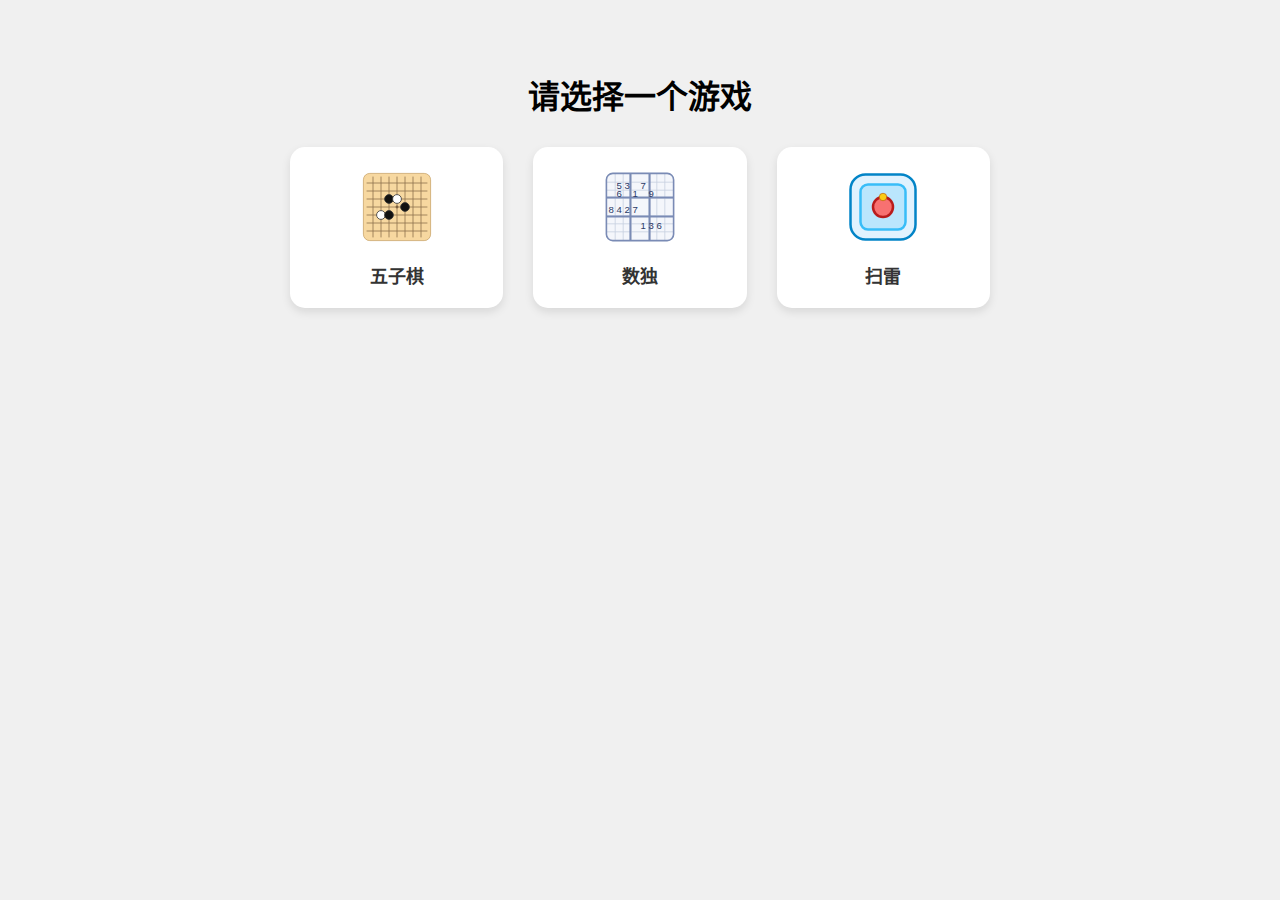
<file: index.html>
<!DOCTYPE html>
<html lang="zh-CN">
<head>
    <meta charset="UTF-8">
    <meta name="viewport" content="width=device-width, initial-scale=1.0">
    <title>游戏选择</title>
    <style>
        body {
            font-family: Arial, sans-serif;
            background: #f0f0f0;
            margin: 0;
            padding: 50px;
            text-align: center;
        }
        h1 {
            margin-bottom: 30px;
        }
        .game-grid {
            display: grid;
            grid-template-columns: repeat(auto-fit, minmax(150px, 1fr));
            gap: 30px;
            max-width: 700px;
            margin: 0 auto;
        }
        .game-item {
            background: #fff;
            border-radius: 15px;
            box-shadow: 0 4px 10px rgba(0,0,0,0.1);
            text-decoration: none;
            color: #333;
            padding: 20px;
            transition: transform 0.3s, box-shadow 0.3s;
            display: block;
        }
        .game-item:hover {
            transform: translateY(-2px) scale(1.03);
            box-shadow: 0 10px 18px rgba(0,0,0,0.12);
        }
        .game-item svg {
            width: 80px;
            height: 80px;
            margin-bottom: 15px;
            display: block;
            margin-inline: auto;
        }
        .game-item h2 {
            margin: 0;
            font-size: 18px;
        }
        @media (prefers-color-scheme: dark) {
            body { background: #0f1115; color: #e6e6e6; }
            .game-item { background: #151923; color: #e6e6e6; }
        }
    </style>
</head>
<body>
<h1>请选择一个游戏</h1>
<div class="game-grid">
    <a class="game-item" href="html/Gomoku.html" aria-label="进入五子棋">
        <!-- 五子棋图标（SVG 内联） -->
        <svg viewBox="0 0 100 100" role="img" aria-labelledby="title-gomoku desc-gomoku">
            <title id="title-gomoku">五子棋图标</title>
            <desc id="desc-gomoku">棋盘与黑白棋子</desc>
            <!-- 棋盘背景 -->
            <rect x="8" y="8" width="84" height="84" rx="8" fill="#f7d8a0" stroke="#c9a46a"/>
            <!-- 网格线 -->
            <g stroke="#7c6140" stroke-width="1">
                <!-- 9x9 简化网格 -->
                <script type="application/ecmascript"><![CDATA[
                // 占位：SVG 内不运行脚本，这里只是避免重复书写。下方用静态路径。
                ]]></script>
            </g>
            <!-- 静态网格线（每10单位，从15到85） -->
            <g stroke="#7c6140" stroke-width="1" opacity="0.85">
                <!-- 竖线 -->
                <path d="M20 12 L20 88 M30 12 L30 88 M40 12 L40 88 M50 12 L50 88 M60 12 L60 88 M70 12 L70 88 M80 12 L80 88"/>
                <!-- 横线 -->
                <path d="M12 20 L88 20 M12 30 L88 30 M12 40 L88 40 M12 50 L88 50 M12 60 L88 60 M12 70 L88 70 M12 80 L88 80"/>
            </g>
            <!-- 星位 -->
            <g fill="#7c6140">
                <circle cx="50" cy="50" r="1.8"/>
            </g>
            <!-- 棋子示意（黑白各若干） -->
            <g stroke="#333" stroke-width="1">
                <circle cx="40" cy="40" r="5.5" fill="#111"/>
                <circle cx="50" cy="40" r="5.5" fill="#fff"/>
                <circle cx="60" cy="50" r="5.5" fill="#111"/>
                <circle cx="30" cy="60" r="5.5" fill="#fff"/>
                <circle cx="40" cy="60" r="5.5" fill="#111"/>
            </g>
        </svg>
        <h2>五子棋</h2>
    </a>

    <a class="game-item" href="html/Sudoku.html" aria-label="进入数独">
        <!-- 数独图标（SVG 内联） -->
        <svg viewBox="0 0 100 100" role="img" aria-labelledby="title-sudoku desc-sudoku">
            <title id="title-sudoku">数独图标</title>
            <desc id="desc-sudoku">9x9 网格与示例数字</desc>
            <!-- 背板 -->
            <rect x="8" y="8" width="84" height="84" rx="8" fill="#f4f6fb" stroke="#cfd6e6"/>
            <!-- 细网格线 -->
            <g stroke="#c8d0e0" stroke-width="1">
                <!-- 竖线 -->
                <path d="M19 8 L19 92 M29 8 L29 92 M39 8 L39 92 M61 8 L61 92 M71 8 L71 92 M81 8 L81 92"/>
                <!-- 横线 -->
                <path d="M8 19 L92 19 M8 29 L92 29 M8 39 L92 39 M8 61 L92 61 M8 71 L92 71 M8 81 L92 81"/>
            </g>
            <!-- 粗分块线（3x3） -->
            <g stroke="#7a8bb5" stroke-width="2.5">
                <path d="M8 38 L92 38 M8 62 L92 62 M38 8 L38 92 M62 8 L62 92"/>
            </g>
            <!-- 外边框重描 -->
            <rect x="8" y="8" width="84" height="84" rx="8" fill="none" stroke="#7a8bb5" stroke-width="2"/>
            <!-- 数字（示例） -->
            <g font-family="Arial, Helvetica, sans-serif" font-size="12" text-anchor="middle" dominant-baseline="middle" fill="#2b3a67">
                <text x="24" y="24">5</text>
                <text x="34" y="24">3</text>
                <text x="54" y="24">7</text>

                <text x="24" y="34">6</text>
                <text x="44" y="34">1</text>
                <text x="64" y="34">9</text>

                <text x="14" y="54">8</text>
                <text x="24" y="54">4</text>
                <text x="34" y="54">2</text>
                <text x="44" y="54">7</text>

                <text x="54" y="74">1</text>
                <text x="64" y="74">3</text>
                <text x="74" y="74">6</text>
            </g>
        </svg>
        <h2>数独</h2>
    </a>

    <a class="game-item" href="html/MineSweeper.html" aria-label="进入数独">
        <svg class="icon" viewBox="0 0 64 64" xmlns="http://www.w3.org/2000/svg" role="img" aria-label="Minesweeper bomb tile">
            <!-- 卡片背景 -->
            <rect x="6" y="6" width="52" height="52" rx="12" fill="#e0f2fe" stroke="#0284c7" stroke-width="2"/>

            <!-- 内部格子 -->
            <rect x="14" y="14" width="36" height="36" rx="6" fill="#bae6fd" stroke="#38bdf8" stroke-width="2"/>

            <!-- 炸弹元素（简洁，居中） -->
            <circle cx="32" cy="32" r="8" fill="#f87171" stroke="#b91c1c" stroke-width="2"/>
            <circle cx="32" cy="24" r="3" fill="#facc15" stroke="#b45309" stroke-width="0.5"/>
        </svg>
        <h2>扫雷</h2>
    </a>
</div>
</body>
</html>
</file>
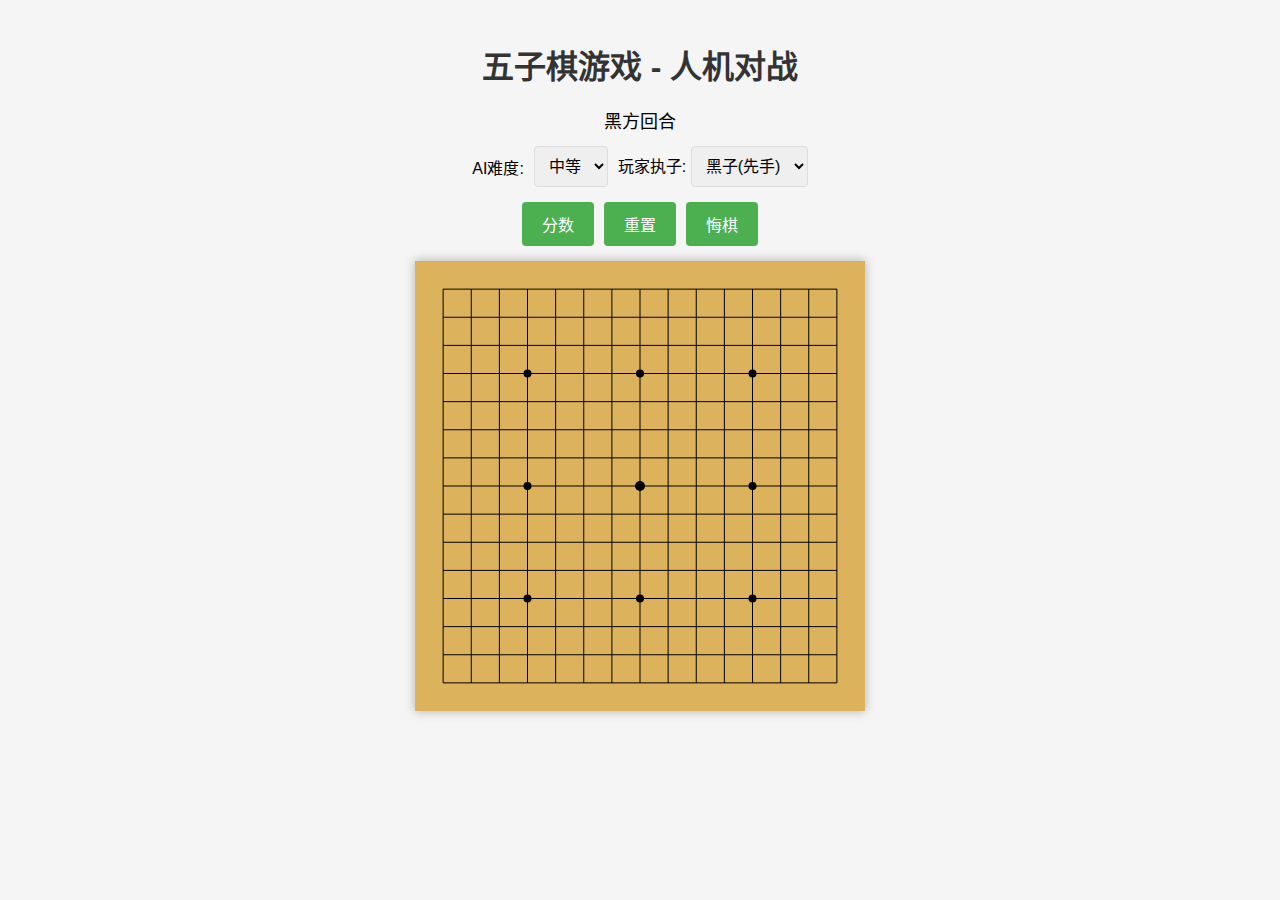
<file: html/Gomoku.html>
<!DOCTYPE html>
<html lang="zh-CN">
<head>
    <meta charset="UTF-8">
    <meta name="viewport" content="width=device-width, initial-scale=1.0">
    <title>五子棋游戏 - 人机对战</title>
    <link rel="stylesheet" href="../css/style.css">
    <script src="../script/Position.js"></script>
    <script src="../script/Board.js"></script>
    <script src="../script/script.js"></script>
</head>
<body>
<h1>五子棋游戏 - 人机对战</h1>
<div id="status">黑棋回合</div>
<div id="controls">
    <div class="difficulty-option">
        <label for="difficulty">AI难度:</label>
        <select id="difficulty">
            <option value="1">简单</option>
            <option value="2" selected>中等</option>
            <option value="3">困难</option>
        </select>
    </div>
    <div class="player-option">
        <label for="player-order">玩家执子:</label>
        <select id="player-order">
            <option value="black" selected>黑子(先手)</option>
            <option value="white">白子(后手)</option>
        </select>
    </div>
</div>

<div id="buttons">
    <button id="show-scores">分数</button>
    <button id="restart">重置</button>
    <button id="undo">悔棋</button>
</div>
<div id="game-container">
    <canvas id="board" width="450" height="450"></canvas>
</div>

</body>
</html>
</file>
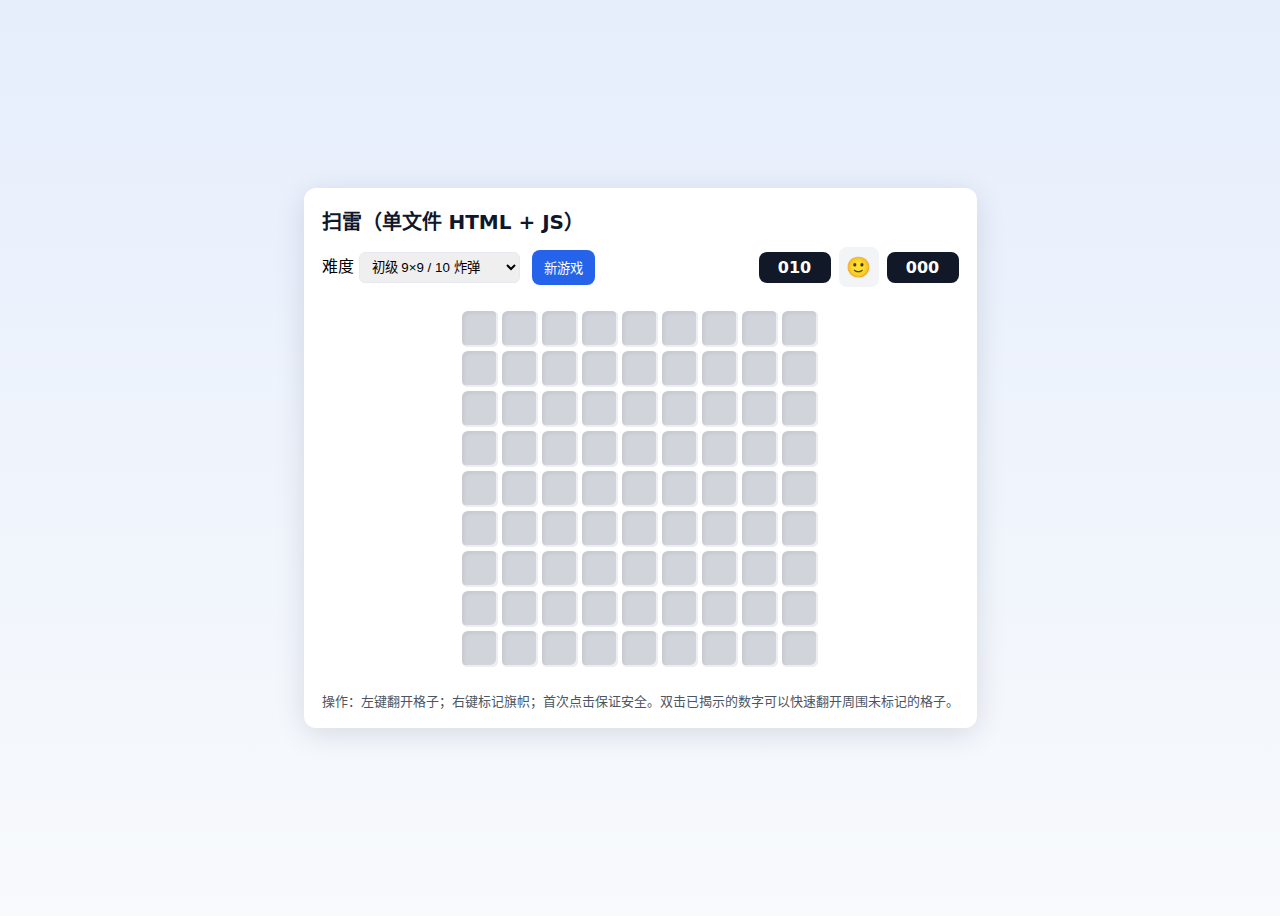
<file: html/MineSweeper.html>
<!doctype html>
<html lang="zh-CN">
<head>
    <meta charset="utf-8" />
    <meta name="viewport" content="width=device-width,initial-scale=1" />
    <title>扫雷 - 单文件实现</title>
    <style>
        :root{
            --bg:#f3f4f6; --panel:#fff; --primary:#0f172a; --accent:#2563eb;
            --cell-size:36px;
        }
        *{box-sizing:border-box}
        body{font-family:Inter, system-ui, -apple-system, "Segoe UI", Roboto, "Helvetica Neue", Arial; background:linear-gradient(180deg,#e6eefc 0%,#f8fafc 100%); min-height:100vh; display:flex; align-items:center; justify-content:center; padding:24px}
        .container{max-width:100%; background:var(--panel); border-radius:12px; padding:18px; box-shadow:0 6px 30px rgba(12,20,40,0.12); overflow:auto;}
        h1{margin:0 0 12px; font-size:20px; color:var(--primary)}

        .controls{display:flex; gap:12px; align-items:center; margin-bottom:12px; flex-wrap:wrap}
        .controls select, .controls input[type=number]{padding:6px 8px; border-radius:6px; border:1px solid #e6e9ef}
        .controls button{background:var(--accent); color:#fff; border:none; padding:8px 12px; border-radius:8px; cursor:pointer}

        .status{display:flex; gap:12px; margin-bottom:12px; align-items:center}
        .badge{padding:6px 10px; border-radius:8px; background:#111827; color:#fff; font-weight:700; min-width:72px; text-align:center}
        .smiley{width:40px; height:40px; border-radius:8px; display:inline-grid; place-items:center; font-size:20px; cursor:pointer; user-select:none; background:#f3f4f6}

        .board-wrap{display:flex; justify-content:center; overflow:auto; max-width:100%;}
        .board{display:grid; gap:4px; background:transparent; padding:12px; border-radius:8px}
        .cell{width:var(--cell-size); height:var(--cell-size); background:#d1d5db; border-radius:6px; display:flex; align-items:center; justify-content:center; font-weight:700; cursor:pointer; user-select:none; box-shadow:inset -2px -2px 0 rgba(255,255,255,0.6), inset 2px 2px 4px rgba(0,0,0,0.06)}
        .cell.revealed{background:#f8fafc; box-shadow:none; cursor:default}
        .cell.flag{background:#ffdcdc}
        .cell.mine{background:#f87171; color:#8b0000}
        .cell.number-1{color:#2563eb}
        .cell.number-2{color:#059669}
        .cell.number-3{color:#ef4444}
        .cell.number-4{color:#7c3aed}
        .cell.number-5{color:#c026d3}
        .cell.number-6{color:#0ea5a4}
        .cell.number-7{color:#1f2937}
        .cell.number-8{color:#6b7280}

        .footer{margin-top:12px; color:#4b5563; font-size:13px}

        @media (max-width:520px){:root{--cell-size:28px}}
    </style>
</head>
<body>
<div class="container">
    <h1>扫雷（单文件 HTML + JS）</h1>

    <div class="controls">
        <label>难度
            <select id="preset">
                <option value="beginner">初级 9×9 / 10 炸弹</option>
                <option value="intermediate">中级 16×16 / 40 炸弹</option>
                <option value="expert">高级 30×16 / 99 炸弹</option>
                <option value="custom">自定义</option>
            </select>
        </label>

        <label id="customSettings" style="display:none">行: <input id="rows" type="number" min="5" max="40" value="9" style="width:70px"></label>
        <label id="customW" style="display:none">列: <input id="cols" type="number" min="5" max="50" value="9" style="width:70px"></label>
        <label id="customM" style="display:none">炸弹: <input id="mines" type="number" min="1" value="10" style="width:90px"></label>

        <button id="newGame">新游戏</button>
        <div style="flex:1"></div>
        <div style="display:flex; gap:8px; align-items:center">
            <div class="badge" id="mineCount">000</div>
            <div class="smiley" id="smiley">🙂</div>
            <div class="badge" id="timer">000</div>
        </div>
    </div>

    <div class="board-wrap">
        <div id="board" class="board"></div>
    </div>

    <div class="footer">操作：左键翻开格子；右键标记旗帜；首次点击保证安全。双击已揭示的数字可以快速翻开周围未标记的格子。</div>
</div>

<script>
    // 全局状态
    const boardEl = document.getElementById('board');
    const mineCountEl = document.getElementById('mineCount');
    const timerEl = document.getElementById('timer');
    const newGameBtn = document.getElementById('newGame');
    const preset = document.getElementById('preset');
    const smiley = document.getElementById('smiley');

    const customSettings = document.getElementById('customSettings');
    const customW = document.getElementById('customW');
    const customM = document.getElementById('customM');
    const rowsInput = document.getElementById('rows');
    const colsInput = document.getElementById('cols');
    const minesInput = document.getElementById('mines');

    let rows = 9, cols = 9, mines = 10;
    let grid = []; // cells
    let firstClick = true;
    let timer = null; let seconds = 0;
    let remainingMines = mines;
    let revealedCount = 0;
    let totalCells = rows * cols;
    let gameOver = false;

    function setPreset(p){
        if(p==='beginner'){rows=9;cols=9;mines=10}
        else if(p==='intermediate'){rows=16;cols=16;mines=40}
        else if(p==='expert'){rows=16;cols=30;mines=99}
        updateCustomInputs();
    }

    preset.addEventListener('change',()=>{
        if(preset.value==='custom'){
            customSettings.style.display='inline-block'; customW.style.display='inline-block'; customM.style.display='inline-block';
        }else{
            customSettings.style.display='none'; customW.style.display='none'; customM.style.display='none';
            setPreset(preset.value);
        }
    });

    function updateCustomInputs(){
        rowsInput.value = rows; colsInput.value = cols; minesInput.value = mines;
    }

    rowsInput.addEventListener('change',()=>{rows = clamp(Number(rowsInput.value),5,40); rowsInput.value=rows});
    colsInput.addEventListener('change',()=>{cols = clamp(Number(colsInput.value),5,50); colsInput.value=cols});
    minesInput.addEventListener('change',()=>{mines = Math.max(1, Math.min(rows*cols-1, Number(minesInput.value))); minesInput.value=mines});

    newGameBtn.addEventListener('click', startNewGame);
    smiley.addEventListener('click', startNewGame);

    function startNewGame(){
        // read custom if selected
        if(preset.value==='custom'){
            rows = clamp(Number(rowsInput.value)||9,5,40);
            cols = clamp(Number(colsInput.value)||9,5,50);
            mines = clamp(Number(minesInput.value)||10,1, rows*cols-1);
        } else setPreset(preset.value);

        totalCells = rows*cols;
        resetState();
        renderBoard();
        updateCounters();
    }

    function resetState(){
        grid = Array.from({length:rows}, ()=> Array.from({length:cols}, ()=> ({mine:false, revealed:false, flagged:false, count:0, el:null})));
        firstClick = true; seconds = 0; clearInterval(timer); timer = null; timerEl.textContent = formatTime(0);
        remainingMines = mines; revealedCount=0; gameOver=false; smiley.textContent='🙂';
    }

    function renderBoard(){
        boardEl.innerHTML='';
        boardEl.style.gridTemplateColumns = `repeat(${cols}, ${getComputedStyle(document.documentElement).getPropertyValue('--cell-size') || '36px'})`;
        boardEl.style.gridAutoRows = 'min-content';

        for(let r=0;r<rows;r++){
            for(let c=0;c<cols;c++){
                const cell = document.createElement('div');
                cell.className='cell';
                cell.dataset.r = r; cell.dataset.c = c;
                cell.addEventListener('click', onLeftClick);
                cell.addEventListener('contextmenu', onRightClick);
                cell.addEventListener('dblclick', onDoubleClick);
                boardEl.appendChild(cell);
                grid[r][c].el = cell;
            }
        }
    }

    function onLeftClick(e){
        if(gameOver) return;
        const el = e.currentTarget; const r = +el.dataset.r, c = +el.dataset.c;
        if(grid[r][c].flagged || grid[r][c].revealed) return;

        if(firstClick){
            placeMines(r,c);
            calcCounts();
            startTimer();
            firstClick=false;
        }

        revealCell(r,c);
        checkWin();
    }

    function onRightClick(e){
        e.preventDefault(); if(gameOver) return;
        const el = e.currentTarget; const r = +el.dataset.r, c = +el.dataset.c;
        const cell = grid[r][c];
        if(cell.revealed) return;
        cell.flagged = !cell.flagged;
        if(cell.flagged) el.classList.add('flag'), el.textContent='🚩'; else el.classList.remove('flag'), el.textContent='';
        remainingMines += cell.flagged ? -1 : 1;
        updateCounters();
    }

    function onDoubleClick(e){
        if(gameOver) return;
        const el = e.currentTarget; const r = +el.dataset.r, c = +el.dataset.c;
        const cell = grid[r][c];
        if(!cell.revealed || cell.count===0) return;
        // chord: if flagged around equals number, reveal remaining neighbors
        const neighbors = neighborsOf(r,c);
        const flaggedAround = neighbors.filter(n=>grid[n.r][n.c].flagged).length;
        if(flaggedAround === cell.count){
            neighbors.forEach(n => { if(!grid[n.r][n.c].flagged && !grid[n.r][n.c].revealed) revealCell(n.r,n.c); });
            checkWin();
        }
    }

    function placeMines(sr, sc){
        // place `mines` mines excluding (sr,sc) and its neighbors to make first click comfortable
        const forbid = new Set(); forbid.add(`${sr},${sc}`);
        neighborsOf(sr,sc).forEach(n=>forbid.add(`${n.r},${n.c}`));

        let toPlace = mines;
        const available = [];
        for(let r=0;r<rows;r++) for(let c=0;c<cols;c++) if(!forbid.has(`${r},${c}`)) available.push([r,c]);

        shuffleArray(available);
        for(let i=0;i<toPlace;i++){
            const [r,c] = available[i]; grid[r][c].mine = true;
        }
    }

    function calcCounts(){
        for(let r=0;r<rows;r++){
            for(let c=0;c<cols;c++){
                if(grid[r][c].mine) { grid[r][c].count = -1; continue; }
                const neigh = neighborsOf(r,c);
                grid[r][c].count = neigh.reduce((s,n)=> s + (grid[n.r][n.c].mine?1:0), 0);
            }
        }
    }

    function revealCell(r,c){
        const cell = grid[r][c]; const el = cell.el;
        if(cell.revealed || cell.flagged) return;
        cell.revealed = true; el.classList.add('revealed');
        if(cell.mine){
            el.classList.add('mine'); el.textContent='💣';
            // reveal all mines
            revealAllMines();
            endGame(false);
            return;
        }
        revealedCount++;
        if(cell.count>0){ el.textContent = cell.count; el.classList.add('number-'+cell.count); }
        else { // flood fill
            el.textContent='';
            neighborsOf(r,c).forEach(n=>{ if(!grid[n.r][n.c].revealed) revealCell(n.r,n.c); });
        }
    }

    function revealAllMines(){
        for(let r=0;r<rows;r++) for(let c=0;c<cols;c++) if(grid[r][c].mine){ grid[r][c].revealed=true; const el=grid[r][c].el; if(!el.classList.contains('mine')){el.classList.add('mine'); el.textContent='💣'}}
    }

    function checkWin(){
        if(gameOver) return;
        if(revealedCount === totalCells - mines){
            endGame(true);
        }
    }

    function endGame(win){
        gameOver = true; clearInterval(timer);
        smiley.textContent = win ? '😎' : '😵';
        if(win){ // mark remaining flags
            for(let r=0;r<rows;r++) for(let c=0;c<cols;c++){
                if(grid[r][c].mine && !grid[r][c].flagged){ grid[r][c].el.textContent='🚩'; grid[r][c].el.classList.add('flag'); }
            }
        }
    }

    function neighborsOf(r,c){
        const ret = [];
        for(let dr=-1;dr<=1;dr++) for(let dc=-1;dc<=1;dc++){
            if(dr===0 && dc===0) continue; const nr=r+dr, nc=c+dc; if(nr>=0 && nr<rows && nc>=0 && nc<cols) ret.push({r:nr,c:nc});
        }
        return ret;
    }

    function startTimer(){
        timerEl.textContent = formatTime(0);
        seconds = 0; timer = setInterval(()=>{ seconds++; timerEl.textContent = formatTime(seconds); }, 1000);
    }

    function updateCounters(){
        mineCountEl.textContent = String(remainingMines).padStart(3,'0');
    }

    // utils
    function clamp(v,min,max){return Math.max(min,Math.min(max,v));}
    function shuffleArray(a){ for(let i=a.length-1;i>0;i--){ const j=Math.floor(Math.random()*(i+1)); [a[i],a[j]]=[a[j],a[i]]; }}
    function formatTime(s){ return String(s).padStart(3,'0'); }

    // disable context menu to help right-click flags
    document.addEventListener('contextmenu', (e)=>{ if(e.target && e.target.classList && e.target.classList.contains('cell')) e.preventDefault(); });

    // initialize
    startNewGame();

    // keyboard support: N for new game, space for quick reveal smiley
    document.addEventListener('keydown', (e)=>{
        if(e.key.toLowerCase()==='n') startNewGame();
        if(e.key===' ') { e.preventDefault(); smiley.click(); }
    });

</script>
</body>
</html>
</file>
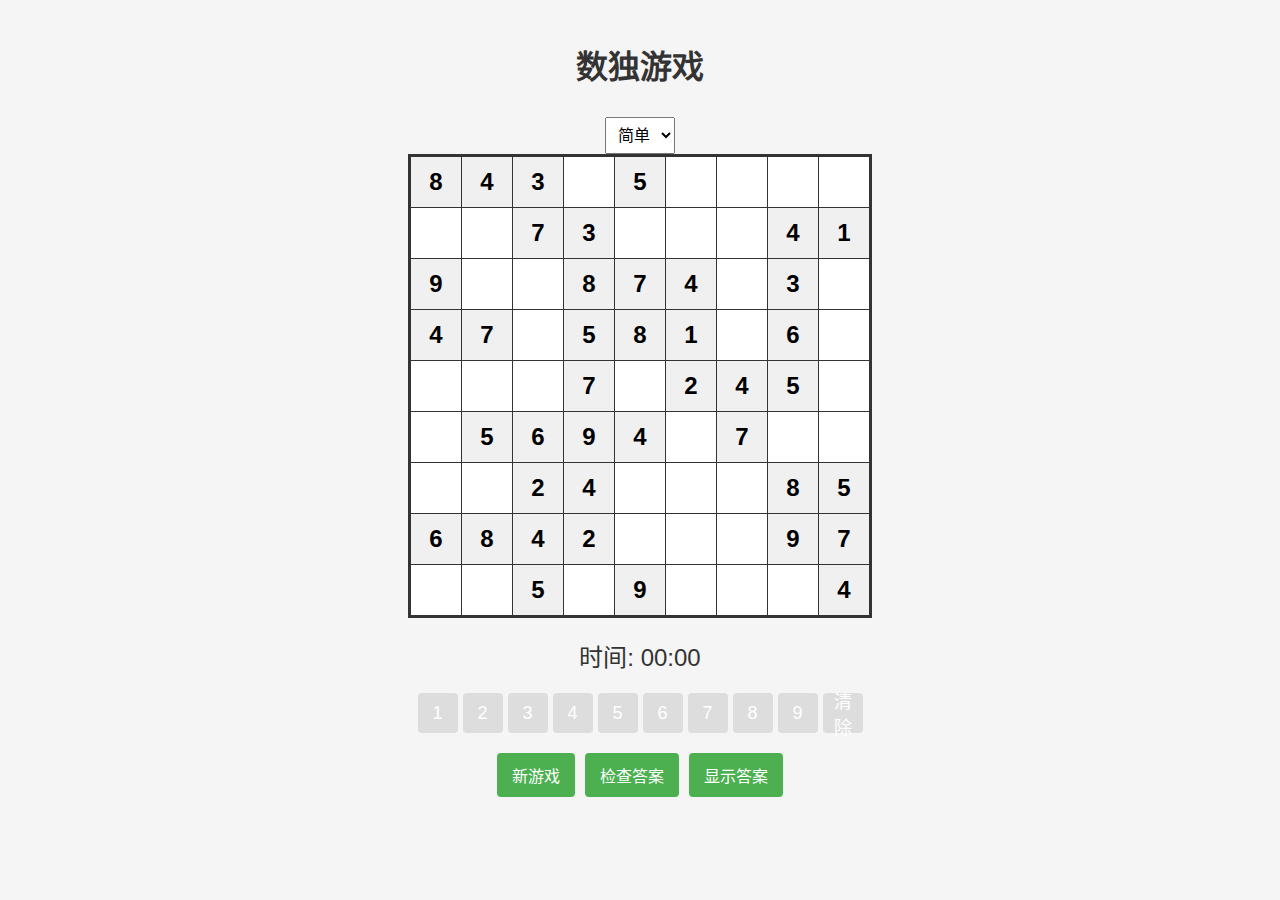
<file: html/Sudoku.html>
<!DOCTYPE html>
<html lang="zh-CN">
<head>
    <meta charset="UTF-8">
    <title>数独游戏</title>
    <style>
        body {
            font-family: Arial, sans-serif;
            display: flex;
            flex-direction: column;
            align-items: center;
            background-color: #f5f5f5;
            margin: 0;
            padding: 20px;
        }

        h1 {
            color: #333;
            margin-bottom: 20px;
        }

        #sudoku-board {
            border: 3px solid #333;
            display: grid;
            grid-template-columns: repeat(9, 50px);
            grid-template-rows: repeat(9, 50px);
            gap: 1px;
            background-color: #333;
        }

        .cell {
            width: 50px;
            height: 50px;
            background-color: white;
            display: flex;
            justify-content: center;
            align-items: center;
            font-size: 24px;
            font-weight: bold;
            cursor: pointer;
            user-select: none;
            position: relative;
        }

        /* 添加3x3宫格粗边框 */
        .cell:nth-child(3n) {
            border-right: 2px solid #333;
        }

        .cell:nth-child(9n) {
            border-right: none;
        }

        /* 每三行底部加粗边框 */
        .row-2 .cell, .row-5 .cell {
            border-bottom: 2px solid #333;
        }

        .cell.fixed {
            background-color: #f0f0f0;
            color: #000;
        }

        .cell.selected {
            background-color: #d4e6f1;
        }

        .cell.highlighted {
            background-color: #e6f7ff;
        }

        .cell.same-number {
            background-color: #b8d8eb;
        }

        .cell.error {
            color: red;
        }

        #controls {
            margin-top: 20px;
            display: flex;
            gap: 10px;
        }

        button {
            padding: 10px 15px;
            font-size: 16px;
            background-color: #4CAF50;
            color: white;
            border: none;
            border-radius: 4px;
            cursor: pointer;
        }

        button:hover {
            background-color: #45a049;
        }

        #number-selector {
            display: flex;
            gap: 5px;
            margin-top: 20px;
        }

        .number-btn {
            width: 40px;
            height: 40px;
            font-size: 18px;
            display: flex;
            justify-content: center;
            align-items: center;
            background-color: #ddd;
            border: none;
            border-radius: 4px;
            cursor: pointer;
        }

        .number-btn:hover {
            background-color: #ccc;
        }

        #timer {
            font-size: 24px;
            margin-top: 20px;
            color: #333;
        }

        #difficulty {
            margin-top: 10px;
            padding: 8px;
            font-size: 16px;
        }
    </style>
</head>
<body>
<h1>数独游戏</h1>

<label for="difficulty"></label><select id="difficulty">
    <option value="easy">简单</option>
    <option value="medium">中等</option>
    <option value="hard">困难</option>
</select>

<div id="sudoku-board"></div>

<div id="timer">时间: 00:00</div>

<div id="number-selector">
    <button class="number-btn" data-number="1">1</button>
    <button class="number-btn" data-number="2">2</button>
    <button class="number-btn" data-number="3">3</button>
    <button class="number-btn" data-number="4">4</button>
    <button class="number-btn" data-number="5">5</button>
    <button class="number-btn" data-number="6">6</button>
    <button class="number-btn" data-number="7">7</button>
    <button class="number-btn" data-number="8">8</button>
    <button class="number-btn" data-number="9">9</button>
    <button class="number-btn" data-number="0">清除</button>
</div>

<div id="controls">
    <button id="new-game">新游戏</button>
    <button id="check-solution">检查答案</button>
    <button id="solve">显示答案</button>
</div>

<script>
    // 游戏变量
    let board = Array(9).fill().map(() => Array(9).fill(0));
    let solution = Array(9).fill().map(() => Array(9).fill(0));
    let fixedCells = Array(9).fill().map(() => Array(9).fill(false));
    let selectedCell = null;
    let selectedNumber = null;
    let startTime = null;
    let timerInterval = null;

    // DOM元素
    const sudokuBoard = document.getElementById('sudoku-board');
    const timerElement = document.getElementById('timer');
    const newGameBtn = document.getElementById('new-game');
    const checkSolutionBtn = document.getElementById('check-solution');
    const solveBtn = document.getElementById('solve');
    const numberBtns = document.querySelectorAll('.number-btn');
    const difficultySelect = document.getElementById('difficulty');

    // 初始化游戏
    function init() {
        createBoard();
        newGame();

        // 事件监听
        newGameBtn.addEventListener('click', newGame);
        checkSolutionBtn.addEventListener('click', checkSolution);
        solveBtn.addEventListener('click', showSolution);

        numberBtns.forEach(btn => {
            btn.addEventListener('click', () => {
                const number = parseInt(btn.dataset.number);
                selectedNumber = isNaN(number) ? null : number;

                if (selectedCell) {
                    const row = selectedCell.dataset.row;
                    const col = selectedCell.dataset.col;

                    if (!fixedCells[row][col]) {
                        board[row][col] = selectedNumber || 0;
                        updateBoard();
                        checkWin();
                    }
                }

                // 高亮相同数字
                highlightSameNumbers(selectedNumber);
            });
        });

        // 键盘输入支持
        document.addEventListener('keydown', (e) => {
            if (!selectedCell) return;

            const row = parseInt(selectedCell.dataset.row);
            const col = parseInt(selectedCell.dataset.col);

            if (fixedCells[row][col]) return;

            if (e.key >= '1' && e.key <= '9') {
                selectedNumber = parseInt(e.key);
                board[row][col] = selectedNumber;
                updateBoard();
                checkWin();
                highlightSameNumbers(selectedNumber);
            } else if (e.key === 'Backspace' || e.key === 'Delete' || e.key === '0') {
                selectedNumber = null;
                board[row][col] = 0;
                updateBoard();
                highlightSameNumbers(null);
            } else if (e.key === 'ArrowUp' && row > 0) {
                selectCell(row - 1, col);
            } else if (e.key === 'ArrowDown' && row < 8) {
                selectCell(row + 1, col);
            } else if (e.key === 'ArrowLeft' && col > 0) {
                selectCell(row, col - 1);
            } else if (e.key === 'ArrowRight' && col < 8) {
                selectCell(row, col + 1);
            }
        });
    }

    // 创建数独棋盘
    function createBoard() {
        sudokuBoard.innerHTML = '';

        for (let row = 0; row < 9; row++) {
            for (let col = 0; col < 9; col++) {
                const cell = document.createElement('div');
                cell.className = 'cell';
                cell.dataset.row = row;
                cell.dataset.col = col;

                // 添加行类名用于3x3宫格边框
                if (row === 2 || row === 5) {
                    cell.classList.add(`row-${row}`);
                }

                cell.addEventListener('click', () => {
                    selectCell(row, col);
                    if (selectedCell.textContent && !selectedCell.classList.contains('fixed')) {
                        highlightSameNumbers(parseInt(selectedCell.textContent));
                    }
                });

                sudokuBoard.appendChild(cell);
            }
        }
    }

    // 高亮所有相同数字的单元格
    function highlightSameNumbers(number) {
        // 清除之前的高亮
        document.querySelectorAll('.cell').forEach(cell => {
            cell.classList.remove('same-number');
        });

        if (number !== null && number !== 0) {
            // 高亮所有相同数字的单元格
            document.querySelectorAll('.cell').forEach(cell => {
                if (cell.textContent === number.toString()) {
                    cell.classList.add('same-number');
                }
            });
        }
    }

    // 选择单元格
    function selectCell(row, col) {
        // 清除之前选中的单元格样式
        if (selectedCell) {
            selectedCell.classList.remove('selected');
            highlightRelatedCells(selectedCell.dataset.row, selectedCell.dataset.col, false);
        }

        // 设置新选中的单元格
        selectedCell = document.querySelector(`.cell[data-row="${row}"][data-col="${col}"]`);
        selectedCell.classList.add('selected');
        highlightRelatedCells(row, col, true);
    }

    // 高亮相关单元格(同一行、列和3x3宫)
    function highlightRelatedCells(row, col, highlight) {
        // 清除所有高亮
        document.querySelectorAll('.cell').forEach(cell => {
            cell.classList.remove('highlighted');
        });

        if (highlight) {
            // 高亮同一行
            for (let c = 0; c < 9; c++) {
                const cell = document.querySelector(`.cell[data-row="${row}"][data-col="${c}"]`);
                if (c != col) cell.classList.add('highlighted');
            }

            // 高亮同一列
            for (let r = 0; r < 9; r++) {
                const cell = document.querySelector(`.cell[data-row="${r}"][data-col="${col}"]`);
                if (r != row) cell.classList.add('highlighted');
            }

            // 高亮同一3x3宫
            const boxRow = Math.floor(row / 3) * 3;
            const boxCol = Math.floor(col / 3) * 3;

            for (let r = boxRow; r < boxRow + 3; r++) {
                for (let c = boxCol; c < boxCol + 3; c++) {
                    if (r != row || c != col) {
                        const cell = document.querySelector(`.cell[data-row="${r}"][data-col="${c}"]`);
                        cell.classList.add('highlighted');
                    }
                }
            }
        }
    }

    // 更新棋盘显示
    function updateBoard() {
        for (let row = 0; row < 9; row++) {
            for (let col = 0; col < 9; col++) {
                const cell = document.querySelector(`.cell[data-row="${row}"][data-col="${col}"]`);
                cell.textContent = board[row][col] === 0 ? '' : board[row][col];
                cell.className = 'cell';

                // 添加行类名用于3x3宫格边框
                if (row === 2 || row === 5) {
                    cell.classList.add(`row-${row}`);
                }

                if (fixedCells[row][col]) {
                    cell.classList.add('fixed');
                }

                // 标记冲突的数字
                if (board[row][col] !== 0 && !isValidPlacement(row, col, board[row][col])) {
                    cell.classList.add('error');
                }
            }
        }

        // 重新应用选中单元格的样式
        if (selectedCell) {
            selectedCell.classList.add('selected');
            highlightRelatedCells(selectedCell.dataset.row, selectedCell.dataset.col, true);
        }

        // 重新应用相同数字高亮
        if (selectedNumber !== null) {
            highlightSameNumbers(selectedNumber);
        }
    }

    // 检查数字放置是否有效
    function isValidPlacement(row, col, num) {
        // 检查行
        for (let c = 0; c < 9; c++) {
            if (c !== col && board[row][c] === num) return false;
        }

        // 检查列
        for (let r = 0; r < 9; r++) {
            if (r !== row && board[r][col] === num) return false;
        }

        // 检查3x3宫
        const boxRow = Math.floor(row / 3) * 3;
        const boxCol = Math.floor(col / 3) * 3;

        for (let r = boxRow; r < boxRow + 3; r++) {
            for (let c = boxCol; c < boxCol + 3; c++) {
                if (r !== row && c !== col && board[r][c] === num) return false;
            }
        }

        return true;
    }

    // 生成新的数独游戏
    function newGame() {
        // 重置计时器
        stopTimer();
        startTime = new Date();
        timerInterval = setInterval(updateTimer, 1000);
        updateTimer();

        // 重置选择状态
        selectedCell = null;
        selectedNumber = null;

        // 生成完整解决方案
        generateSolution();

        // 根据难度移除数字
        const difficulty = difficultySelect.value;
        let cellsToRemove;

        switch(difficulty) {
            case 'easy':
                cellsToRemove = 40; // 保留41个数字
                break;
            case 'medium':
                cellsToRemove = 50; // 保留31个数字
                break;
            case 'hard':
                cellsToRemove = 60; // 保留21个数字
                break;
            default:
                cellsToRemove = 40;
        }

        // 复制解决方案到游戏板
        for (let row = 0; row < 9; row++) {
            for (let col = 0; col < 9; col++) {
                board[row][col] = solution[row][col];
                fixedCells[row][col] = false;
            }
        }

        // 随机移除数字
        let removed = 0;
        while (removed < cellsToRemove) {
            const row = Math.floor(Math.random() * 9);
            const col = Math.floor(Math.random() * 9);

            if (board[row][col] !== 0) {
                board[row][col] = 0;
                removed++;
            }
        }

        // 标记固定单元格
        for (let row = 0; row < 9; row++) {
            for (let col = 0; col < 9; col++) {
                fixedCells[row][col] = board[row][col] !== 0;
            }
        }

        // 更新棋盘
        updateBoard();
    }

    // 生成有效的数独解决方案
    function generateSolution() {
        // 重置解决方案
        for (let row = 0; row < 9; row++) {
            for (let col = 0; col < 9; col++) {
                solution[row][col] = 0;
            }
        }

        // 使用回溯算法填充解决方案
        solveSudoku(solution);
    }

    // 回溯算法解决数独
    function solveSudoku(grid) {
        for (let row = 0; row < 9; row++) {
            for (let col = 0; col < 9; col++) {
                if (grid[row][col] === 0) {
                    // 随机尝试数字1-9
                    const numbers = [1, 2, 3, 4, 5, 6, 7, 8, 9];
                    shuffleArray(numbers);

                    for (const num of numbers) {
                        if (isValidPlacementInGrid(grid, row, col, num)) {
                            grid[row][col] = num;

                            if (solveSudoku(grid)) {
                                return true;
                            }

                            grid[row][col] = 0;
                        }
                    }
                    return false;
                }
            }
        }
        return true;
    }

    // 检查数字在给定网格中的放置是否有效
    function isValidPlacementInGrid(grid, row, col, num) {
        // 检查行
        for (let c = 0; c < 9; c++) {
            if (grid[row][c] === num) return false;
        }

        // 检查列
        for (let r = 0; r < 9; r++) {
            if (grid[r][col] === num) return false;
        }

        // 检查3x3宫
        const boxRow = Math.floor(row / 3) * 3;
        const boxCol = Math.floor(col / 3) * 3;

        for (let r = boxRow; r < boxRow + 3; r++) {
            for (let c = boxCol; c < boxCol + 3; c++) {
                if (grid[r][c] === num) return false;
            }
        }

        return true;
    }

    // 随机打乱数组
    function shuffleArray(array) {
        for (let i = array.length - 1; i > 0; i--) {
            const j = Math.floor(Math.random() * (i + 1));
            [array[i], array[j]] = [array[j], array[i]];
        }
        return array;
    }

    // 检查当前棋盘是否完成
    function checkWin() {
        for (let row = 0; row < 9; row++) {
            for (let col = 0; col < 9; col++) {
                if (board[row][col] === 0 || !isValidPlacement(row, col, board[row][col])) {
                    return false;
                }
            }
        }

        // 所有单元格都填满且有效
        setTimeout(() => {
            stopTimer();
            alert(`恭喜你完成了数独!\n用时: ${timerElement.textContent}`);
        }, 100);

        return true;
    }

    // 检查当前解答是否正确
    function checkSolution() {
        for (let row = 0; row < 9; row++) {
            for (let col = 0; col < 9; col++) {
                if (board[row][col] !== solution[row][col]) {
                    alert('解答有错误，请继续努力!');
                    return false;
                }
            }
        }

        alert('恭喜! 你的解答完全正确!');
        stopTimer();
        return true;
    }

    // 显示完整解答
    function showSolution() {
        if (confirm('确定要查看答案吗? 这将结束当前游戏。')) {
            for (let row = 0; row < 9; row++) {
                for (let col = 0; col < 9; col++) {
                    board[row][col] = solution[row][col];
                    fixedCells[row][col] = true;
                }
            }

            updateBoard();
            stopTimer();
        }
    }

    // 更新计时器
    function updateTimer() {
        if (!startTime) return;

        const currentTime = new Date();
        const elapsed = Math.floor((currentTime - startTime) / 1000);

        const minutes = Math.floor(elapsed / 60).toString().padStart(2, '0');
        const seconds = (elapsed % 60).toString().padStart(2, '0');

        timerElement.textContent = `时间: ${minutes}:${seconds}`;
    }

    // 停止计时器
    function stopTimer() {
        if (timerInterval) {
            clearInterval(timerInterval);
            timerInterval = null;
        }
    }

    // 初始化游戏
    init();
</script>
</body>
</html>
</file>
<file: css/style.css>
body {
    font-family: Arial, sans-serif;
    display: flex;
    flex-direction: column;
    align-items: center;
    background-color: #f5f5f5;
    margin: 0;
    padding: 20px;
}

h1 {
    color: #333;
    margin-bottom: 20px;
}

#game-container {
    position: relative;
    margin-bottom: 20px;
}

#board {
    background-color: #dcb35c;
    box-shadow: 0 0 10px rgba(0, 0, 0, 0.3);
}

#status {
    font-size: 18px;
    margin-bottom: 15px;
    height: 24px;
}

#controls {
    display: flex;
    gap: 10px;
    margin-bottom: 15px;
}

#buttons {
    display: flex;
    align-items: center;
    gap: 10px;
    margin-bottom: 15px;
}

button {
    padding: 10px 20px;
    background-color: #4CAF50;
    color: white;
    border: none;
    border-radius: 4px;
    cursor: pointer;
    font-size: 16px;
    transition: background-color 0.3s;
}

button:hover {
    background-color: #45a049;
}

select {
    padding: 10px;
    border-radius: 4px;
    border: 1px solid #ddd;
    font-size: 16px;
}

.difficulty-option {
    display: flex;
    align-items: center;
    gap: 10px;
}
</file>
